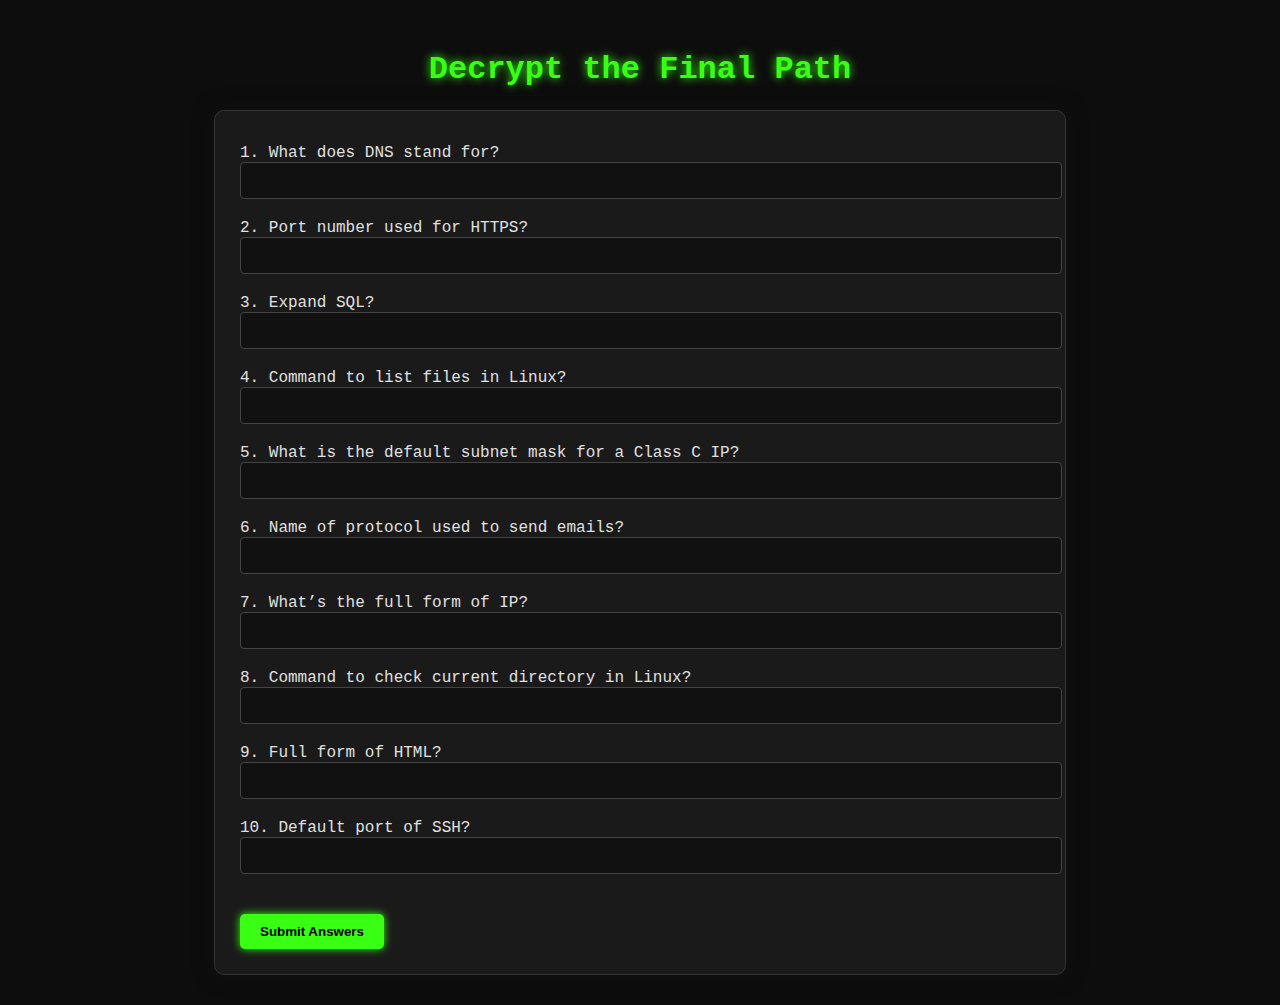
<file: templates/quiz.html>
<!DOCTYPE html>
<html lang="en">
<head>
  <meta charset="UTF-8" />
  <meta name="viewport" content="width=device-width, initial-scale=1.0"/>
  <title>The Final Quiz</title>
  <style>
    body {
      background-color: #0d0d0d;
      color: #e0e0e0;
      font-family: 'Courier New', Courier, monospace;
      padding: 30px;
      margin: 0;
    }

    h1 {
      color: #39ff14;
      text-align: center;
      text-shadow: 0 0 10px #39ff14;
    }

    .quiz-container {
      max-width: 800px;
      margin: 0 auto;
      background: #1a1a1a;
      border: 1px solid #333;
      padding: 25px;
      border-radius: 10px;
      box-shadow: 0 0 20px #111;
    }

    .question {
      margin-bottom: 20px;
    }

    label {
      display: block;
      margin-top: 8px;
    }

    input[type="text"] {
      width: 100%;
      padding: 10px;
      background: #111;
      border: 1px solid #444;
      color: #39ff14;
      border-radius: 4px;
    }

    button {
      background: #39ff14;
      color: #000;
      border: none;
      padding: 10px 20px;
      margin-top: 20px;
      cursor: pointer;
      font-weight: bold;
      border-radius: 5px;
      box-shadow: 0 0 8px #39ff14;
    }

    .hidden {
      display: none;
    }

    .congrats {
      margin-top: 30px;
      text-align: center;
      font-size: 24px;
      color: #39ff14;
      animation: glow 1.5s infinite alternate;
    }

    @keyframes glow {
      from {
        text-shadow: 0 0 5px #39ff14;
      }
      to {
        text-shadow: 0 0 20px #39ff14;
      }
    }

    .download-btn {
      display: inline-block;
      background: #0f0;
      color: #000;
      padding: 10px 20px;
      font-weight: bold;
      text-decoration: none;
      border-radius: 6px;
      margin-top: 20px;
      box-shadow: 0 0 10px #0f0;
    }

    .error-msg {
      color: #ff4444;
      text-align: center;
      margin-top: 20px;
    }
  </style>
</head>
<body>
  <h1>Decrypt the Final Path</h1>
  <div class="quiz-container">
    <form id="quizForm">
      <div class="question">
        <label>1. What does DNS stand for?</label>
        <input type="text" name="q1" />
      </div>
      <div class="question">
        <label>2. Port number used for HTTPS?</label>
        <input type="text" name="q2" />
      </div>
      <div class="question">
        <label>3. Expand SQL?</label>
        <input type="text" name="q3" />
      </div>
      <div class="question">
        <label>4. Command to list files in Linux?</label>
        <input type="text" name="q4" />
      </div>
      <div class="question">
        <label>5. What is the default subnet mask for a Class C IP?</label>
        <input type="text" name="q5" />
      </div>
      <div class="question">
        <label>6. Name of protocol used to send emails?</label>
        <input type="text" name="q6" />
      </div>
      <div class="question">
        <label>7. What’s the full form of IP?</label>
        <input type="text" name="q7" />
      </div>
      <div class="question">
        <label>8. Command to check current directory in Linux?</label>
        <input type="text" name="q8" />
      </div>
      <div class="question">
        <label>9. Full form of HTML?</label>
        <input type="text" name="q9" />
      </div>
      <div class="question">
        <label>10. Default port of SSH?</label>
        <input type="text" name="q10" />
      </div>
      <button type="submit">Submit Answers</button>
    </form>

    <div class="congrats hidden" id="congratsMsg">
      🎉 Well done! 🎉<br/>
      You have unlocked the final clue.
      <br/>
      <a class="download-btn" href="{{ url_for('static', filename='final_clue.png') }}" download>Download Final Clue</a>
    </div>

    <div class="error-msg hidden" id="failMsg">
      Hmm... You're close, but not quite there.<br/>
      Refresh and try again. We believe in you!
    </div>
  </div>

  <script>
    const answers = {
      q1: "domain name system",
      q2: "443",
      q3: "structured query language",
      q4: "ls",
      q5: "255.255.255.0",
      q6: "smtp",
      q7: "internet protocol",
      q8: "pwd",
      q9: "hypertext markup language",
      q10: "22"
    };

    document.getElementById("quizForm").addEventListener("submit", function (e) {
      e.preventDefault();
      let score = 0;
      const formData = new FormData(this);
      for (let key in answers) {
        const userAnswer = (formData.get(key) || "").toLowerCase().trim();
        if (userAnswer === answers[key]) {
          score++;
        }
      }

      if (score >= 7) {
        document.getElementById("quizForm").classList.add("hidden");
        document.getElementById("congratsMsg").classList.remove("hidden");
      } else {
        document.getElementById("failMsg").classList.remove("hidden");
      }
    });
  </script>
  <script>
    alert("Welcome to the Final Level (Quiz)! \n\nAnswer the questions correctly to unlock the final clue.\n\nGood luck!");
  </script>

  
</body>
</html>
</file>
